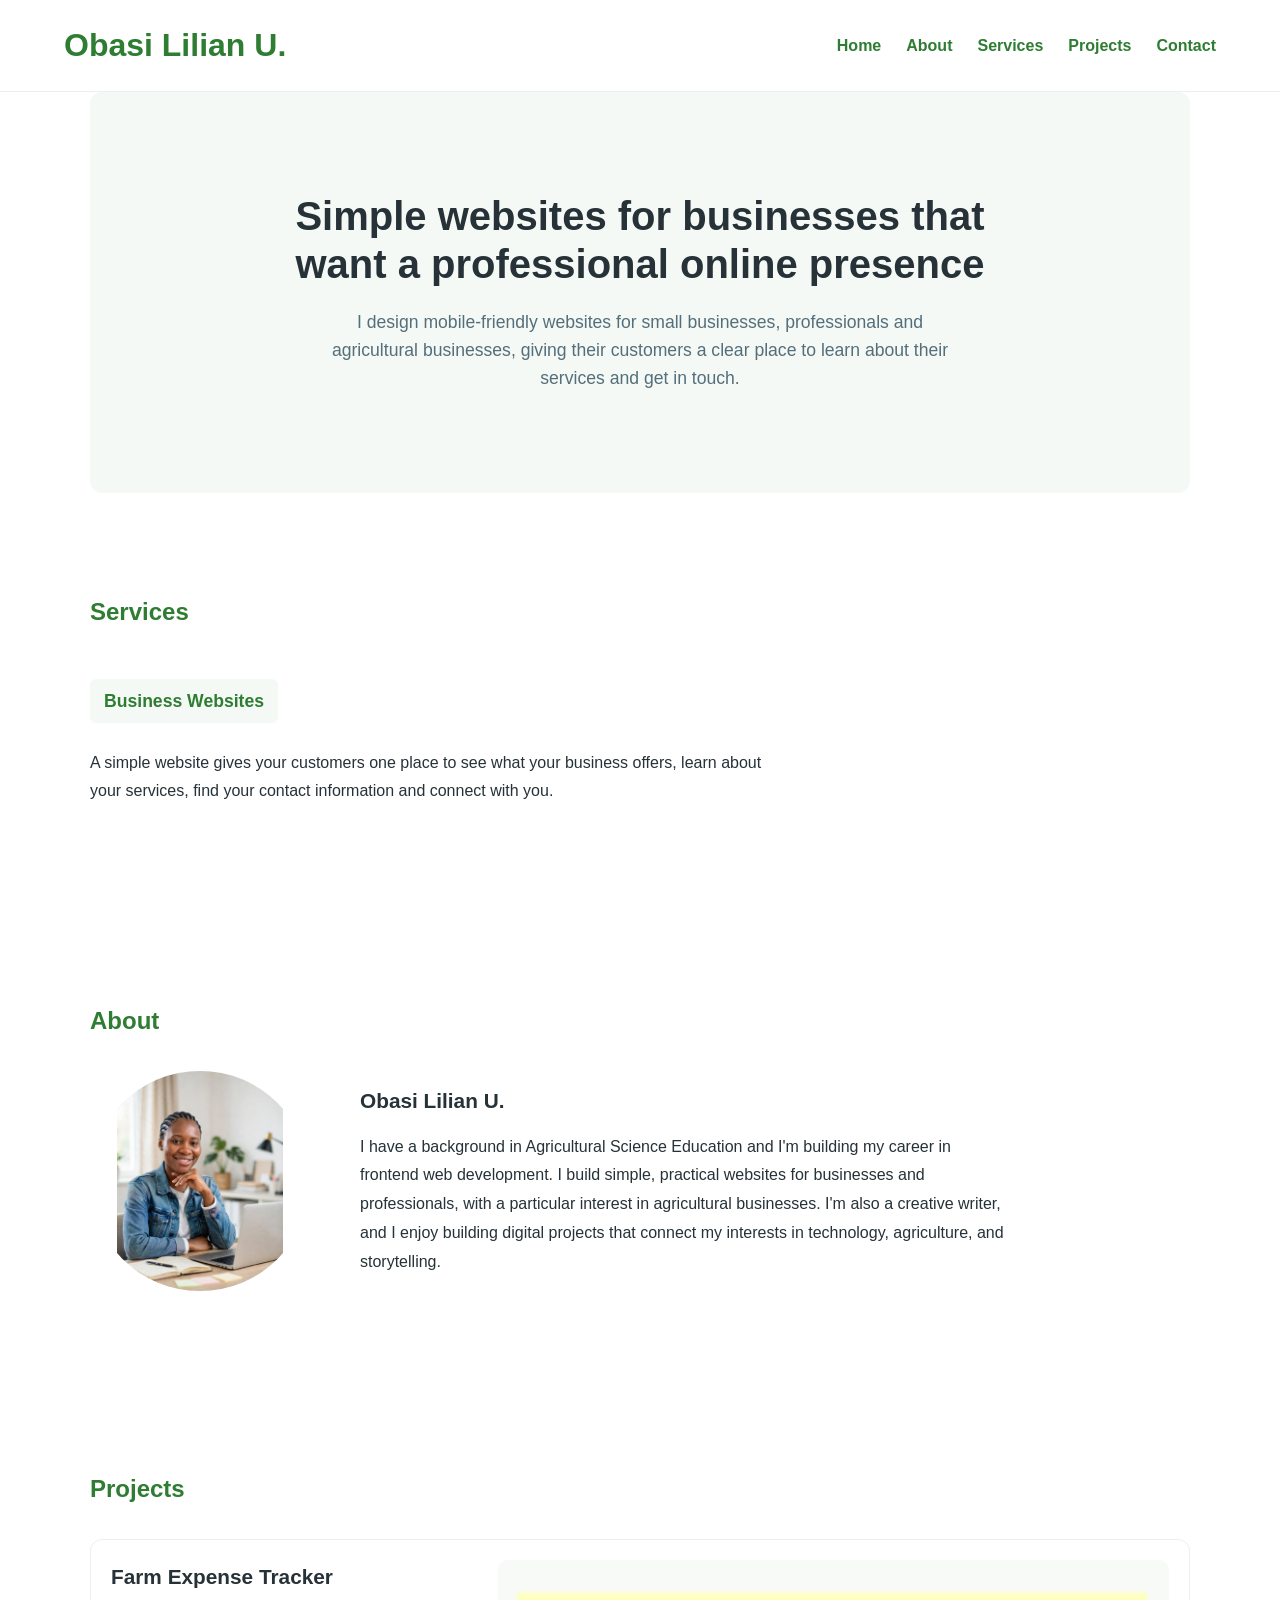
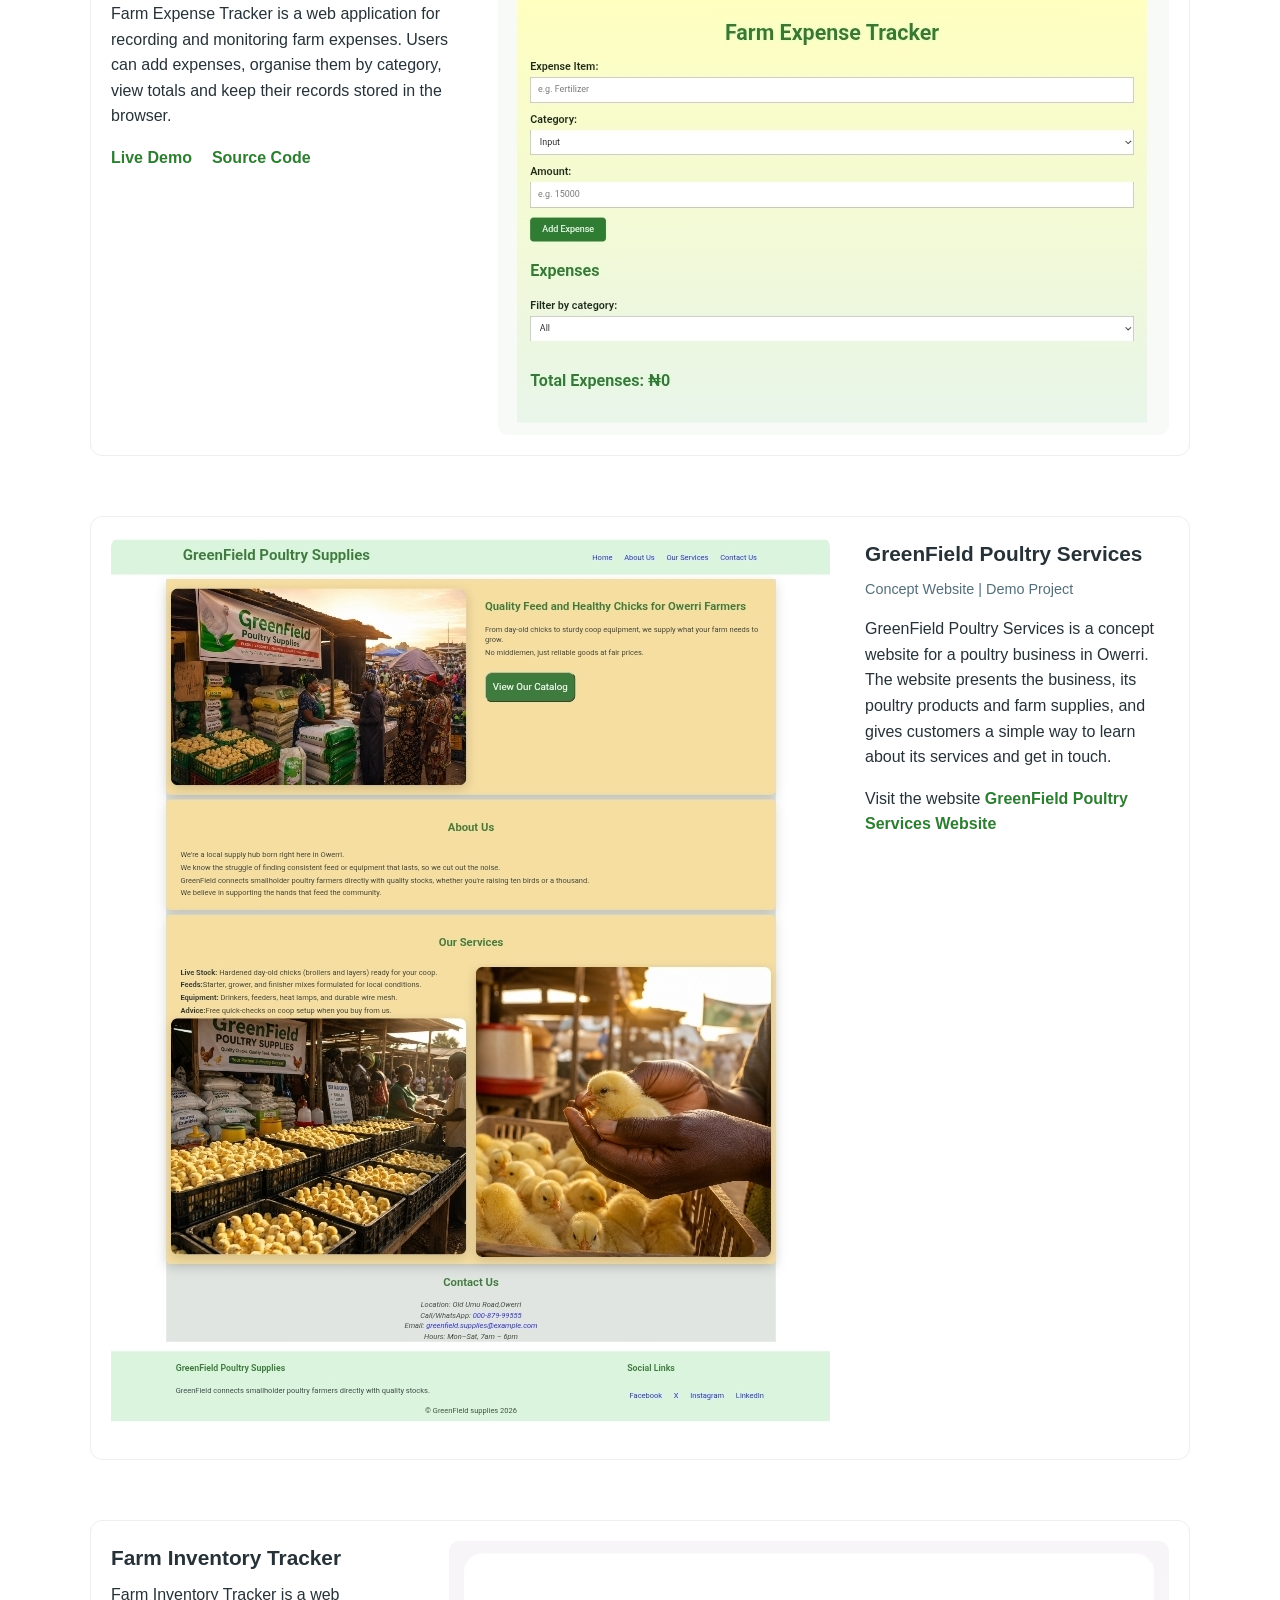
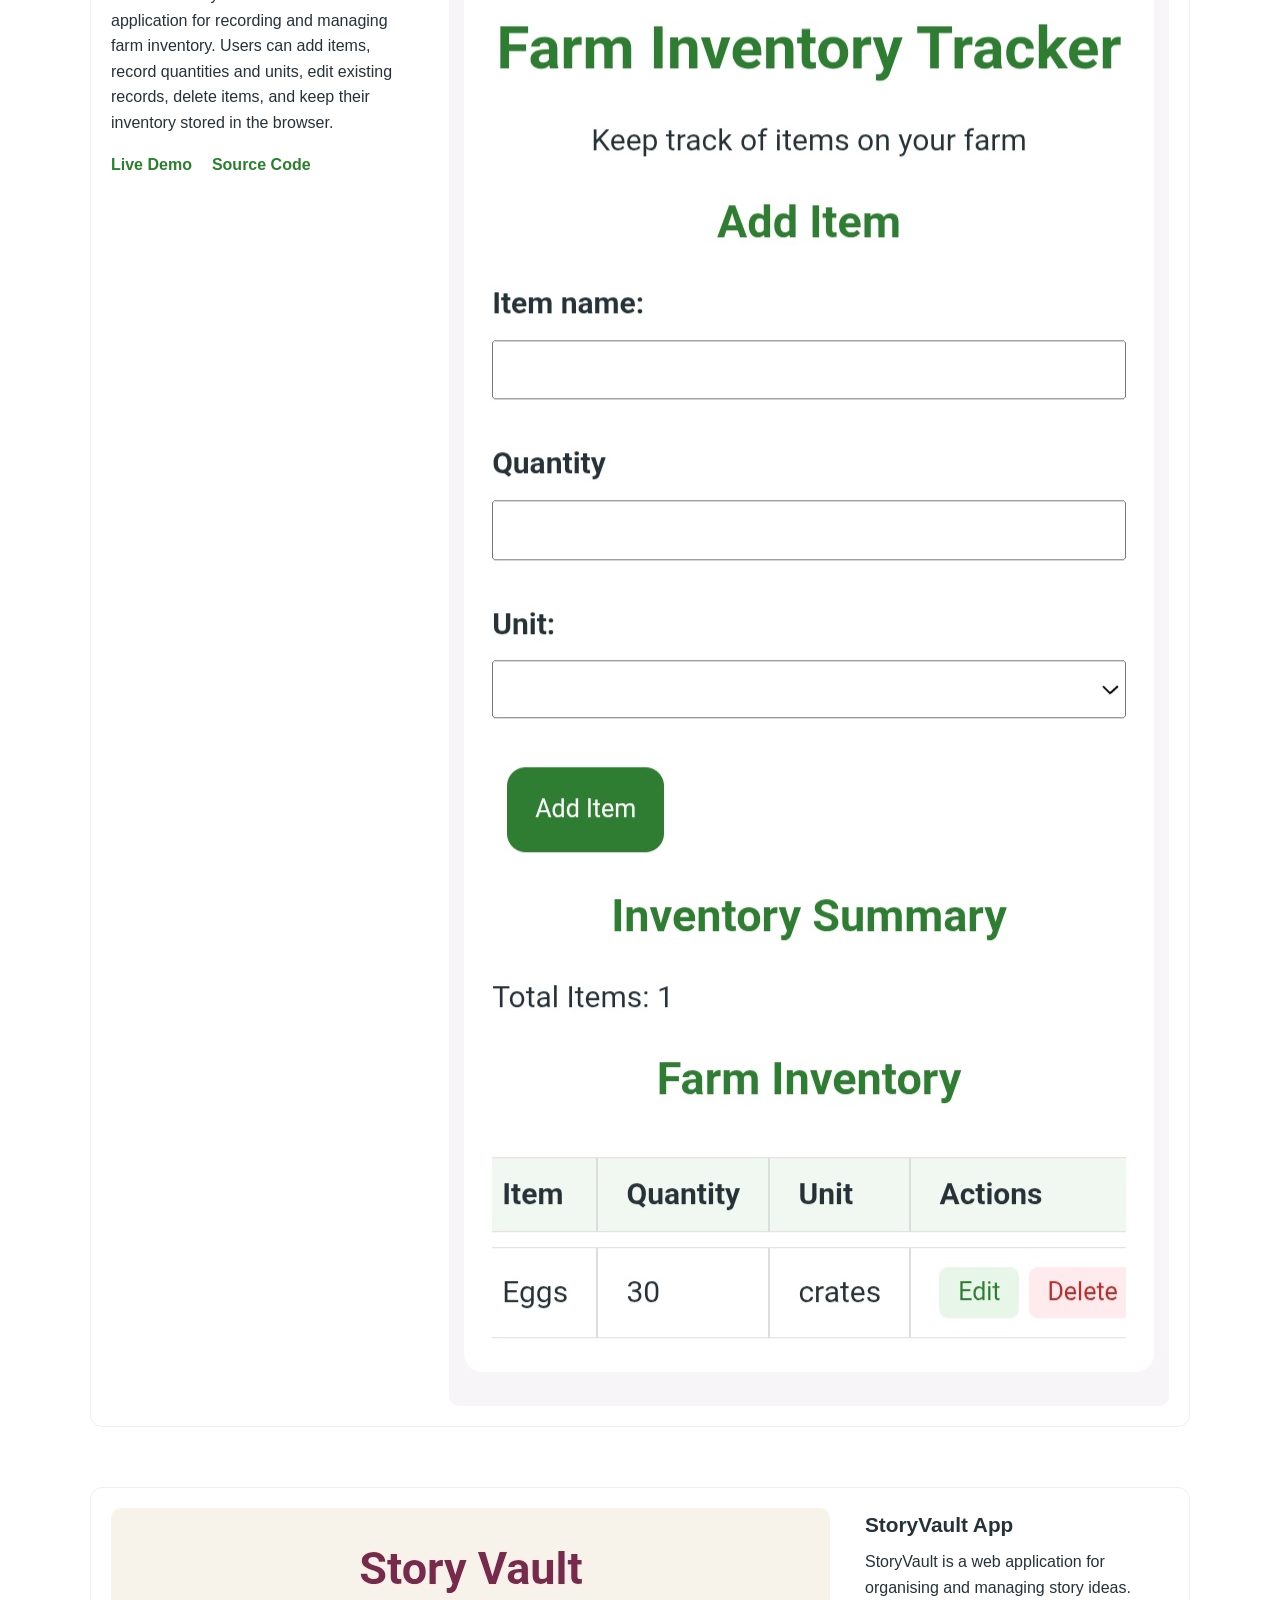
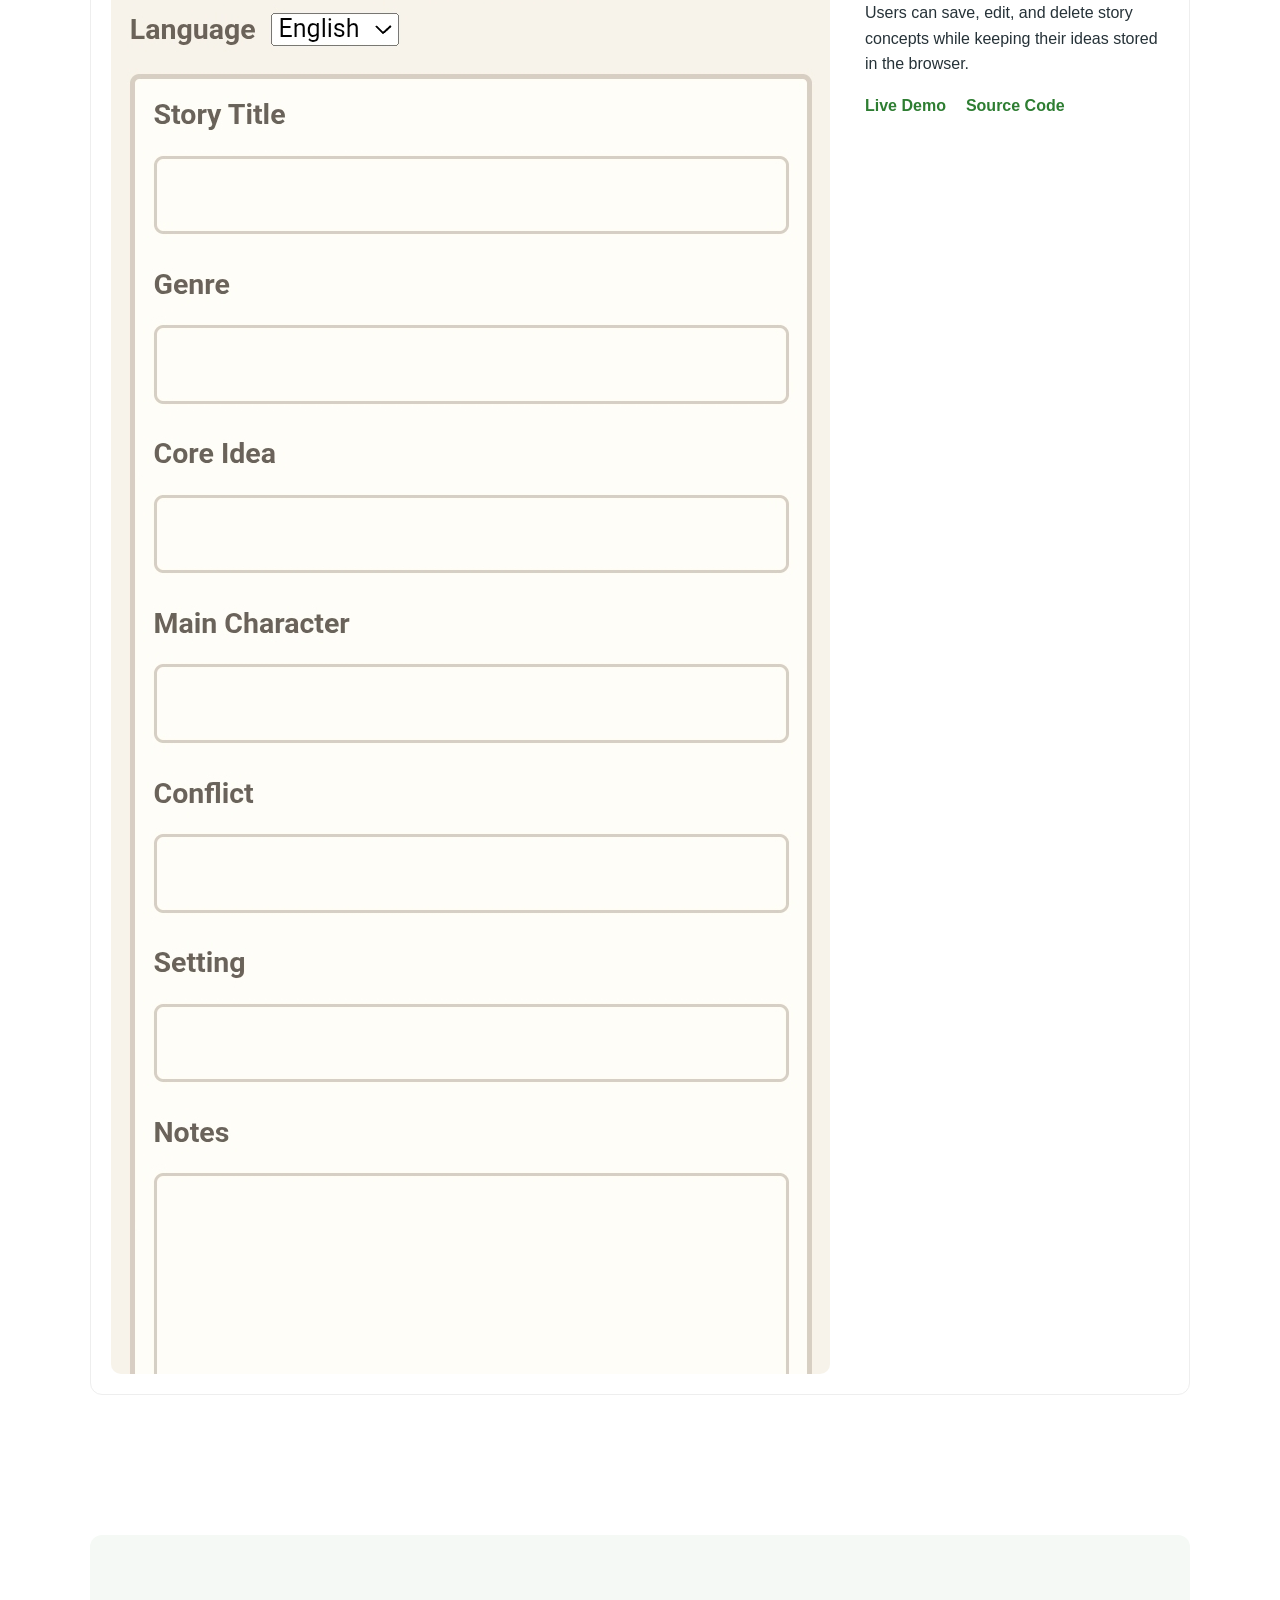
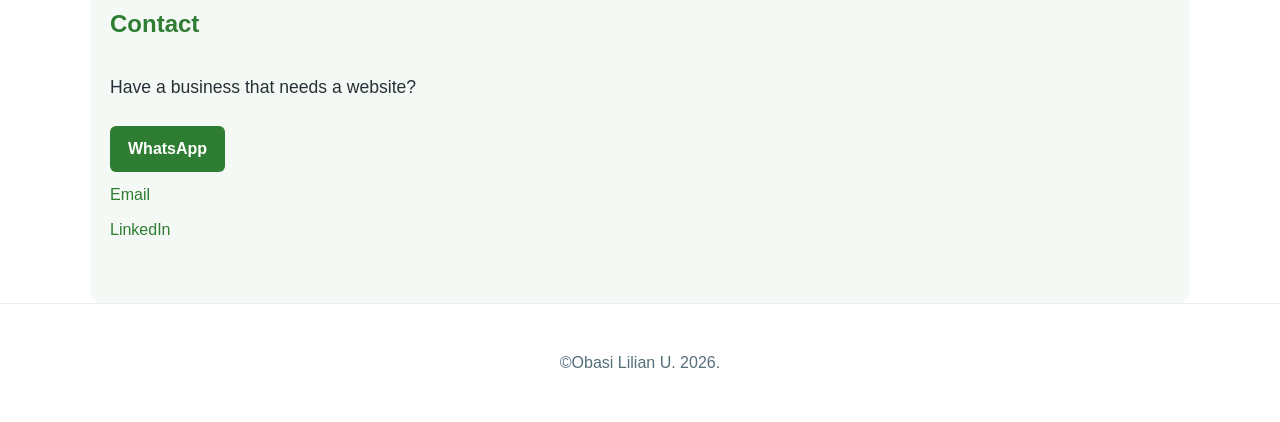
<file: index.html>
<!DOCTYPE html>
<html lang="en">

<head>
 <meta charset="UTF-8" />
 <meta name="viewport" content="width=device-width,initial-scale=1.0" />
 <title>Lilian | Web Developer</title>
 <link rel="stylesheet" href="lilian.css" />
</head>

<body>
 <header>
  <h1>Obasi Lilian U.</h1>
  <nav>
   <ul>
    <li><a href="#home">Home</a></li>
    <li><a href="#about">About</a></li>
    <li><a href="#services">Services</a></li>
    <li><a href="#projects">Projects</a></li>
    <li><a href="#contact">Contact</a></li>
   </ul>
  </nav>
 </header>
 <main>
  <section id="home">
   <h2>
    Simple websites for businesses that want a professional online presence
   </h2>
   <p>
    I design mobile-friendly websites for small businesses, professionals and
    agricultural businesses, giving their customers a clear place to learn
    about their services and get in touch.
   </p>
  </section>

  <section id="services">
   <h2>Services</h2>
   <p class="service">Business Websites</p>
   <p>
    A simple website gives your customers one place to see what your business
    offers, learn about your services, find your contact information and
    connect with you.
   </p>
  </section>

  <section id="about">
   <h2>About</h2>

   <div class="about-layout">
    <img src="Obasi-lilian-u.webp" alt="Obasi Lilian U.">

    <div class="about-text">
     <h3>Obasi Lilian U.</h3>
     <p>
      I have a background in Agricultural Science Education and I'm building my career in frontend web development. I
      build simple, practical websites for businesses and professionals, with a particular interest in agricultural
      businesses. I'm also a creative writer, and I enjoy building digital projects that connect my interests in
      technology, agriculture, and storytelling.
     </p>
    </div>
   </div>
  </section>

  <section id="projects">
   <h2>Projects</h2>

   <div class="two-layout">
    <div class="writeup">
     <p class="project">Farm Expense Tracker</p>
     <p>
      Farm Expense Tracker is a web application for recording and monitoring
      farm expenses. Users can add expenses, organise them by category, view
      totals and keep their records stored in the browser.
     </p>

     <p class="project-links">
      <a href="https://lejora-farm-expense-tracker.netlify.app/">
       Live Demo
      </a>
      <a href="https://github.com/obasililian59-cell/farm-expense-tracker">
       Source Code
      </a>
     </p>
    </div>

    <img src="farm-expense-tracker.jpg" alt="Screenshot of Farm Expense Tracker" />
   </div>

   <div class="two-layout">
    <img src="GreenField.jpg" alt="Screenshot of GreenField Poultry Services">
    <div class="writeup">
     <p class="project">GreenField Poultry Services</p>
     <p class="project-type">Concept Website | Demo Project</p>
     <p>GreenField Poultry Services is a concept website for a poultry business in Owerri. The website presents the
      business, its poultry products and farm supplies, and gives customers a simple way to learn about its services and
      get in touch.</p>

     <p>Visit the website<a href="greenField.html"> GreenField Poultry Services Website </a></p>
    </div>
   </div>


   <div class="two-layout">
    <div class="writeup">
     <p class="project">Farm Inventory Tracker</p>
     <p>
      Farm Inventory Tracker is a web application for recording and managing
      farm inventory. Users can add items, record quantities and units, edit
      existing records, delete items, and keep their inventory stored in the
      browser.
     </p>

     <p class="project-links">
      <a href="https://obasililian59-cell.github.io/farm-inventory-tracker/">
       Live Demo
      </a>
      <a href="https://github.com/obasililian59-cell/farm-inventory-tracker">
       Source Code
      </a>
     </p>
    </div>

    <img src="Farm-inventory.jpg" alt="Screenshot of Farm Inventory Tracker" />
   </div>

   <div class="two-layout">
    <img src="Story-vault.jpg" alt="Screenshot of Story Vault App">
    <div class="writeup">
     <p class="project">StoryVault App</p>
     <p>StoryVault is a web application for organising and managing story ideas. Users can save, edit, and delete story
      concepts while keeping their ideas stored in the browser.</p>

     <p class="project-links">
      <a href="https://story-vault-app.netlify.app">
       Live Demo
      </a>
      <a href="https://obasililian59-cell.github.io/story-vault-app">
       Source Code
      </a>
     </p>
    </div>
   </div>
  </section>

  <section id="contact">
   <h2>Contact</h2>
   <p>Have a business that needs a website?</p>
   <p><a class="contact-button" href="https://wa.me/message/7G2CQTWIILUWG1">WhatsApp</a></p>
   <p><a href="mailto:lilianobasi94@yahoo.com">Email</a></p>
   <p><a href="https://www.linkedin.com/in/obasi-lilian-uchechi">LinkedIn</a></p>
  </section>

 </main>
 <footer>
  <p>&copy;Obasi Lilian U. 2026.</p>
 </footer>
</body>

</html>
</file>
<file: lilian.css>
* {
  box-sizing: border-box;
}

html {
  scroll-behavior: smooth;
}

body {
  margin: 0;
  font-family: Arial, sans-serif;
  line-height: 1.6;
  color: #263238;
  background-color: #ffffff;
}

a {
  color: #2e7d32;
  text-decoration: none;
}

a:hover {
  text-decoration: underline;
}

.project-links {
  display: flex;
  gap: 20px;
}

img {
  max-width: 100%;
  display: block;
}

header {
  display: flex;
  flex-direction: column;
  gap: 20px;
  justify-content: space-between;
  align-items: center;
  padding: 20px 5%;
  border-bottom: 1px solid #eeeeee;
}

header h1 {
  margin: 0;
  color: #2e7d32;
}

nav ul {
  display: flex;
  flex-direction: column;
  gap: 15px;
  list-style: none;
  margin: 0;
  padding: 0;
}

nav a {
  font-weight: 600;
}

main {
  width: 90%;
  max-width: 1100px;
  margin: 0 auto;
}

section {
  padding: 80px 0;
}

#home {
  text-align: center;
  padding: 100px 20px;
  background-color: #f5f9f5;
  border-radius: 12px;
}

#home h2 {
  max-width: 750px;
  margin: 0 auto 20px;
  color: #263238;
  font-size: 2rem;
  line-height: 1.2;
}

#home p {
  max-width: 650px;
  margin: 0 auto;
  font-size: 1.1rem;
  color: #546e7a;
}

#services h2,
#about h2,
#projects h2,
#contact h2 {
  margin-bottom: 30px;
  color: #2e7d32;
}

.service {
  display: inline-block;
  padding: 8px 14px;
  font-size: 1.1rem;
  font-weight: 600;
  color: #2e7d32;
  background-color: #f5f9f5;
  border-radius: 6px;
  margin-bottom: 10px;
}

#services > p:not(.service) {
  max-width: 700px;
  line-height: 1.8;
}

.about-layout {
  display: flex;
  flex-direction: column;
  align-items: center;
  gap: 25px;
}

.about-layout img {
  width: 180px;
  height: 180px;
  object-fit: contain;
  border-radius: 50%;
}

.about-text {
  max-width: 700px;
}

.about-text h3 {
  margin: 0 0 15px;
  font-size: 1.3rem;
}

.about-text p {
  margin: 0;
  line-height: 1.8;
  max-width: 700px;
}


.two-layout {
  display: flex;
  flex-direction: column;
  gap: 35px;
  margin-bottom: 60px;
  padding: 20px;
  border: 1px solid #eeeeee;
  border-radius: 12px;
}

.two-layout > * {
  width: 100%;
}

.project {
  font-size: 1.3rem;
  font-weight: 600;
  color: #263238;
  margin-bottom: 8px;
}

.project-type {
  font-size: 0.9rem;
  color: #546e7a;
  margin-top: 0;
  margin-bottom: 15px;
}

.two-layout img {
  width: 100%;
  border-radius: 10px;
}

.two-layout a {
  font-weight: 600;
}

#contact > p:first-of-type {
  font-size: 1.1rem;
  margin-bottom: 25px;
}

#contact p:not(:first-of-type) {
  margin: 10px 0;
}

footer {
  padding: 30px 5%;
  text-align: center;
  border-top: 1px solid #eeeeee;
  color: #546e7a;
}

.writeup p {
  margin-top: 0;
}

#contact {
  padding: 50px 20px;
  background-color: #f5f9f5;
  border-radius: 12px;
}

.contact-button {
  display: inline-block;
  padding: 10px 18px;
  background-color: #2e7d32;
  color: #ffffff;
  border-radius: 6px;
  font-weight: 600;
}

.contact-button:hover,
.contact-button:focus-visible {
  text-decoration: none;
}

.contact-button:active {
  transform: scale(0.98);
}


@media (width > 900px) {
   header {
    flex-direction: row;
    text-align: left;
   }

   #home h2 {
  font-size: 2.5rem;
   }

  .about-layout {
    flex-direction: row;
    align-items: center;
    gap: 50px;
  }

  .about-layout img {
    width: 220px;
    height: 220px;
    flex-shrink: 0;
  }

  .about-text {
    max-width: 650px;
  }
 
  .two-layout {
    flex-direction: row;
  }

 .two-layout > * {
  flex: 1;
  }
 
  nav ul {
    flex-direction: row;
    gap: 25px;
  }
}
</file>
